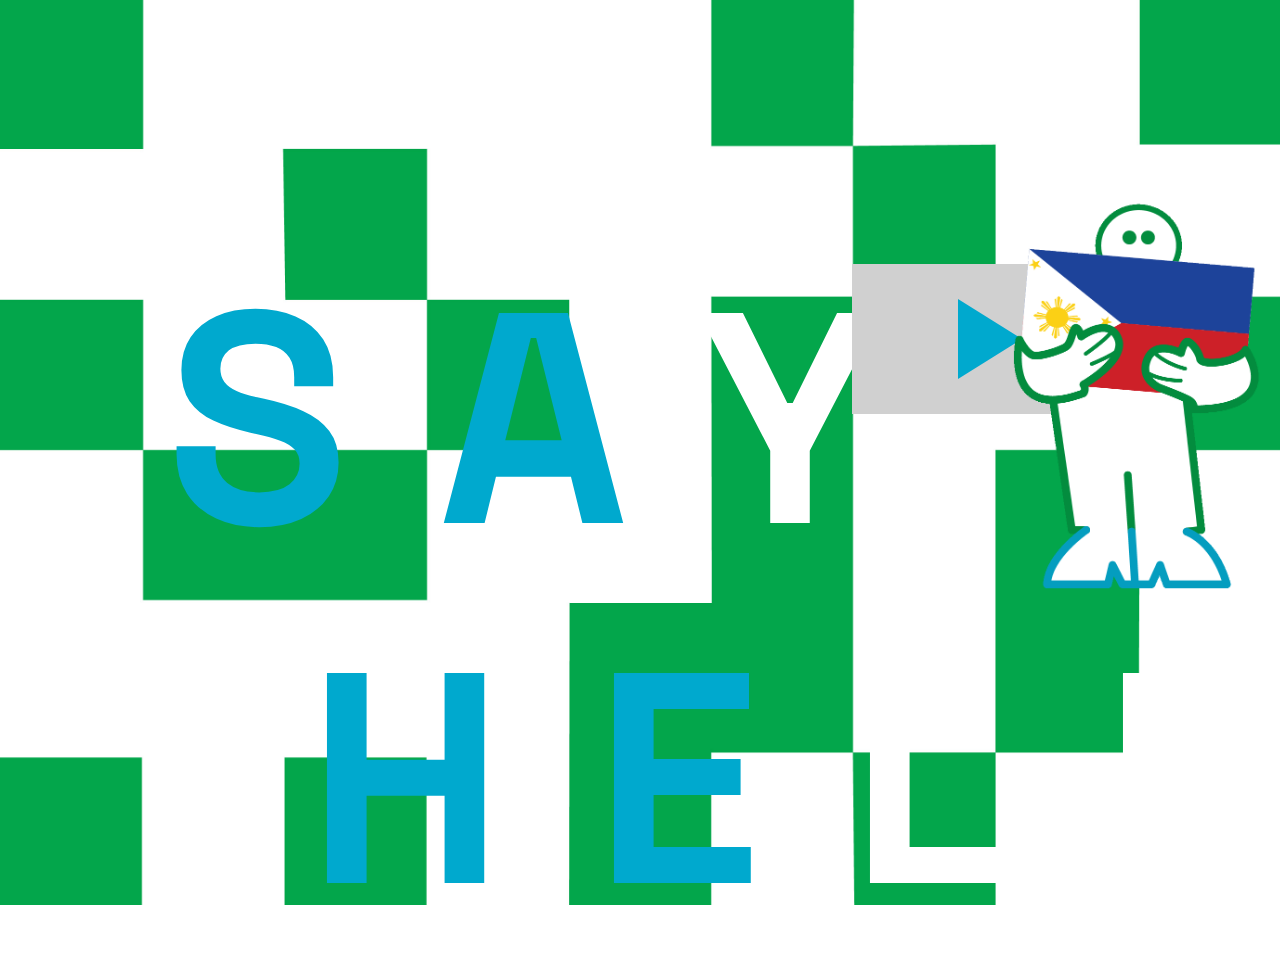
<file: index.html>
<!DOCTYPE html>
<html>
<head>
    <meta charset="utf-8">
    <meta http-equiv="X-UA-Compatible" content="IE=edge">
    <title>Say Hello!</title>
    <link rel="preconnect" href="https://fonts.googleapis.com">
    <link rel="preconnect" href="https://fonts.gstatic.com" crossorigin>
    <link href="https://fonts.googleapis.com/css2?family=Space+Grotesk:wght@300..700&display=swap" rel="stylesheet">
    <meta name="viewport" content="width=device-width, initial-scale=1">
    <link rel="stylesheet" href="menu.css">
</head>
<body>
    <span class="cover-word cover-say">SA<span class="white">Y</span></span>
    <span class="cover-word cover-hello">HE<span class="white">LL</span>O</span>
    <a href="instructions.html" class="flag-gif">
        <img src="images/flag_mascot.gif" alt="Flag mascot animation" />
    </a>
    <button class="btn-play" onclick="location.href='instructions.html'"></button>
</body>
</html>
</file>
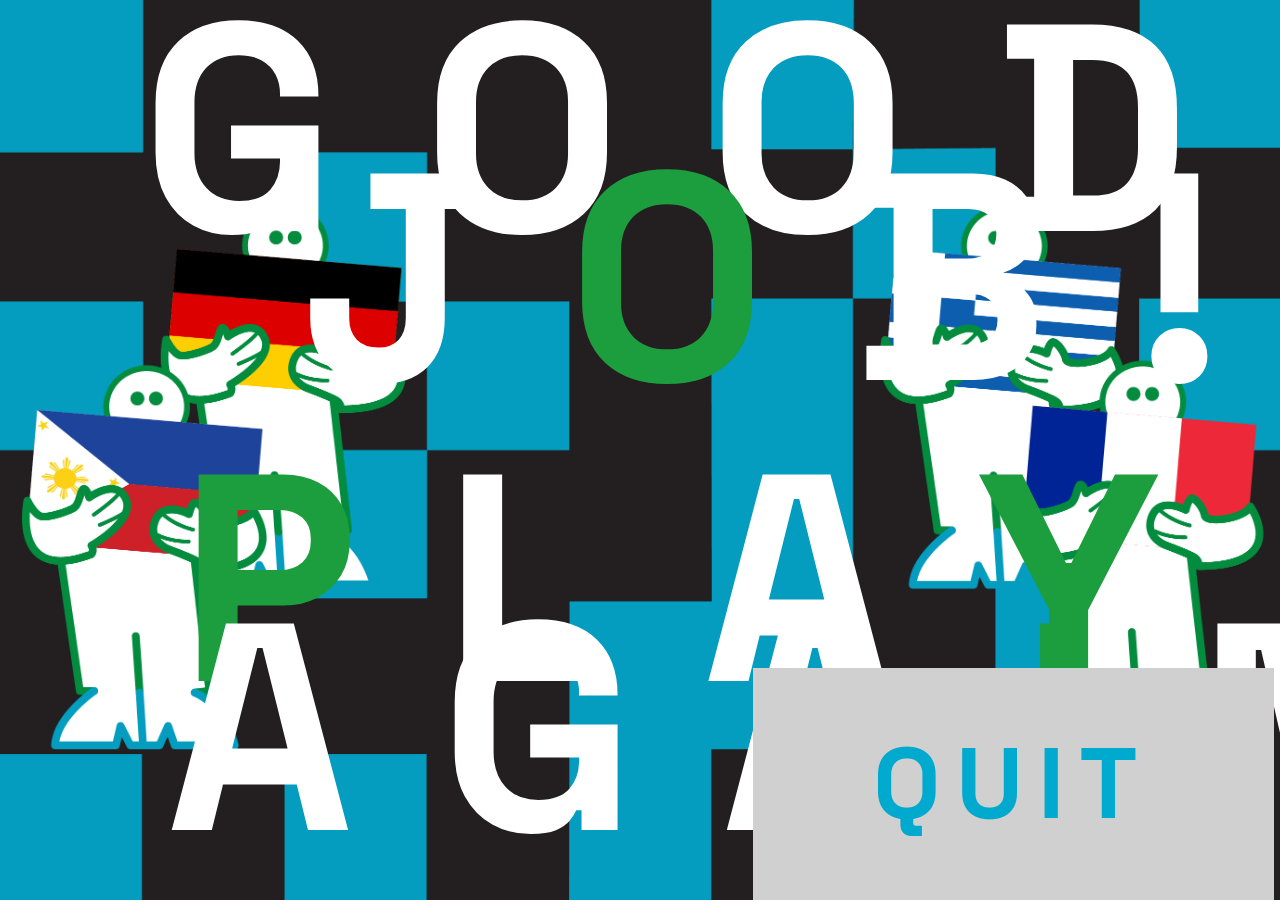
<file: completion.html>
<!DOCTYPE html>
<html>
<head>
    <meta charset="utf-8">
    <meta http-equiv="X-UA-Compatible" content="IE=edge">
    <title>Say Hello! - Good Job!</title>
    <link rel="preconnect" href="https://fonts.googleapis.com">
    <link rel="preconnect" href="https://fonts.gstatic.com" crossorigin>
    <link href="https://fonts.googleapis.com/css2?family=Space+Grotesk:wght@700;900&display=swap" rel="stylesheet">
    <meta name="viewport" content="width=device-width, initial-scale=1">
    <link rel="stylesheet" href="completion.css">
</head>
<body>

    <img class="char char-tl" src="images/Interactive-Web_Tiny-Person_GERMAN.png"  alt="German character" />
    <img class="char char-tr" src="images/Interactive-Web_Tiny-Person_GREEK.png"   alt="Greek character" />
    <img class="char char-bl" src="images/Interactive-Web_Tiny-Person_TAGALOG.png" alt="Tagalog character" />
    <img class="char char-br" src="images/Interactive-Web_Tiny-Person_FRENCH.png"  alt="French character" />

    <div class="completion-good">
        <div class="completion-line">
            <span class="completion-letter white">G</span>
            <span class="completion-letter white">O</span>
            <span class="completion-letter white">O</span>
            <span class="completion-letter white">D</span>
        </div>
    </div>

    <div class="completion-job">
        <div class="completion-line">
            <span class="completion-letter white">J</span>
            <span class="completion-letter green">O</span>
            <span class="completion-letter white">B</span>
            <span class="completion-letter white">!</span>
        </div>
    </div>

    <div class="completion-play">
        <div class="completion-line">
            <span class="completion-letter green">P</span>
            <span class="completion-letter white">L</span>
            <span class="completion-letter white"> </span>
            <span class="completion-letter white">A</span>
            <span class="completion-letter green">Y</span>
        </div>
    </div>

    <div class="completion-again">
        <div class="completion-line">
            <span class="completion-letter white">A</span>
            <span class="completion-letter white">G</span>
            <span class="completion-letter white">A</span>
            <span class="completion-letter white"> </span>
            <span class="completion-letter white"> </span>
            <span class="completion-letter green">I</span>
            <span class="completion-letter white"> </span>
            <span class="completion-letter white">N</span>
            <span class="completion-letter white">?</span>
        </div>
    </div>


    <a class="play-again-overlay" href="index.html"></a>

    <button class="btn-quit" onclick="location.href='index.html'">QUIT</button>

</body>
</html>
</file>
<file: menu.css>
/* COLOR */
:root {
  --green: #1d9e3e;
  --teal:  #00a9ce;
  --grey:  #d0d0d0;
  --white: #ffffff;
}

*, *::before, *::after { box-sizing: border-box; margin: 0; padding: 0; }

body {
  width: 100vw;
  height: 100vh;
  background: url('images/Interactive-Web_Background09.jpg') center / 100% auto no-repeat;
  position: relative;
  overflow: hidden;
}

/* SAY */
.cover-say {
  position: absolute;
  left: 13%;
  top: 30%;
}

/* HELLO */
.cover-hello {
  position: absolute;
  left: 24%;
  top: 70%;
}

/* SHARED FONT STYLE */
.cover-word {
  font-family: 'Space Grotesk', sans-serif;
  font-weight: 900;
  font-size: clamp(300px, 10vw, 130px);
  color: var(--teal);
  letter-spacing: 0.30em;
  line-height: 1;
}

.white {
  color: var(--white);
}

/* PLAY BUTTON */
.btn-play {
  position: absolute;
  left: 66.6%;
  top: 29.3%;
  width:  clamp(269px, 10vw, 130px);
  height: clamp(150px, 10vw, 130px);
  background: var(--grey);
  border: none;
  cursor: pointer;
  display: flex;
  align-items: center;
  justify-content: center;
  transition: background 0.15s, transform 0.12s;
}

.btn-play:hover  { background: #b8b8b8; transform: scale(1.05); }
.btn-play:active { transform: scale(0.97); }

.btn-play::after {
  content: '';
  display: block;
  width: 0; height: 0;
  border-top:    clamp(40px, 2.4vw, 30px) solid transparent;
  border-bottom: clamp(40px, 2.4vw, 30px) solid transparent;
  border-left:   clamp(64px, 3.6vw, 44px) solid var(--teal);
  margin-left: 6px;
}

/* FLAG GIF */
.flag-gif {
  position: absolute;
  top: 22%;
  left: 77%;
  z-index: 10;
}

.flag-gif img {
  display: block;
  width: clamp(300px, 12vw, 180px);
  height: auto;
  pointer-events: auto;
  cursor: pointer;
}
</file>
<file: completion.css>
/* COLOR */
:root {
    --green: #1d9e3e;
    --teal:  #00a9ce;
    --grey:  #d0d0d0;
    --white: #ffffff;
}

*, *::before, *::after { box-sizing: border-box; margin: 0; padding: 0; }

body {
    width: 100vw;
    height: 100vh;
    background: url('images/Interactive-Web_Background12.jpg') center / 100% 100% no-repeat;
    position: relative;
    overflow: hidden;
}

/* CHARACTERS */
.char {
    position: absolute;
    width: clamp(300px, 12vw, 180px);
    height: auto;
    pointer-events: none;
}

.char-tl { top: 22%;  left: 10.2%; }
.char-tr { top: 22%;  right: 10%; }
.char-bl { bottom: 15%; left: -0.5%;  }
.char-br { bottom: 15.5%; right: -0.5%; }

/* GOOD */
.completion-good {
    position: absolute;
    left: 11%;
    top: -2%;
    display: flex;
    flex-direction: column;
    gap: 0;
}

/* JOB */
.completion-job {
    position: absolute;
    left: 23.5%;
    top: 14.5%;
    display: flex;
    flex-direction: column;
    gap: 0;
}

/* PLAY */
.completion-play {
    position: absolute;
    left: 14%;
    top: 48%;
    display: flex;
    flex-direction: column;
    gap: 0;
}

/* AGAIN */
.completion-again {
    position: absolute;
    left: 13%;
    top: 64.5%;
    display: flex;
    flex-direction: column;
    gap: 0;
}

/* SHARED LETTER STYLE */
.completion-line {
    display: flex;
    align-items: left;
    justify-content: left;
    gap: clamp(4px, 1vw, 16px);
    line-height: 1;
}

.completion-letter {
    font-family: 'Space Grotesk', sans-serif;
    font-weight: 900;
    font-size: clamp(295px, 10vw, 130px);
    letter-spacing: 0.25em;
    line-height: 1;
    display: inline-block;
}

.white { color: var(--white); }
.green { color: var(--green); }

/* PLAY AGAIN OVERLAY */
.play-again-overlay {
    position: absolute;
    top: 50%;
    left: 0;
    width: 72%;
    height: 50%;
    cursor: pointer;
    z-index: 10;
}

/* QUIT BUTTON */
.btn-quit {
    position: absolute;
    bottom: 0;
    right: 0.5%;
    width:  clamp(521.1px, 14vw, 190px);
    height: clamp(232.1px,  8vh,  110px);
    background: var(--grey);
    border: none;
    cursor: pointer;
    font-family: 'Space Grotesk';
    font-weight: 700;
    font-size: clamp(100px, 2.4vw, 32px);
    letter-spacing: 0.15em;
    color: var(--teal);
    display: flex;
    align-items: center;
    justify-content: center;
    transition: background 0.15s, transform 0.12s;
    z-index: 20;
}

.btn-quit:hover  { background: #b8b8b8; transform: scale(1.03); }
.btn-quit:active { transform: scale(0.97); }
</file>
